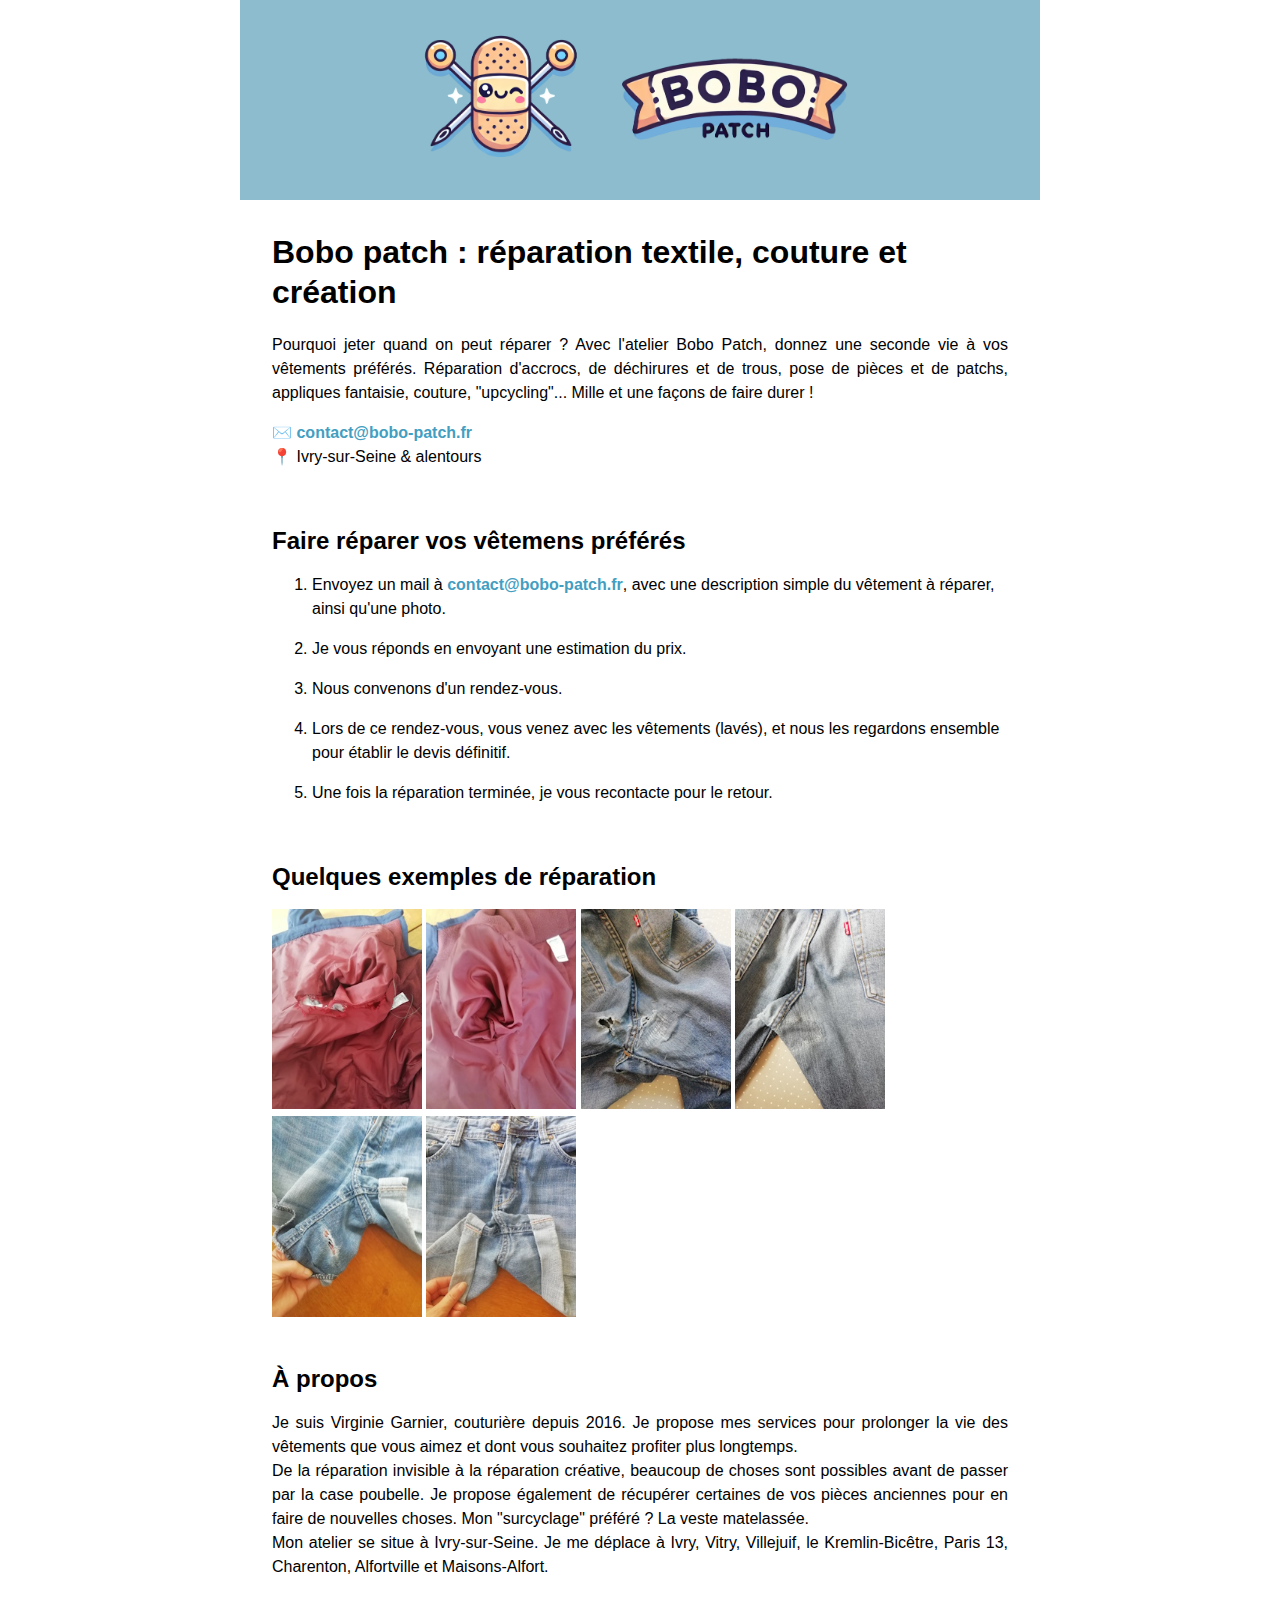
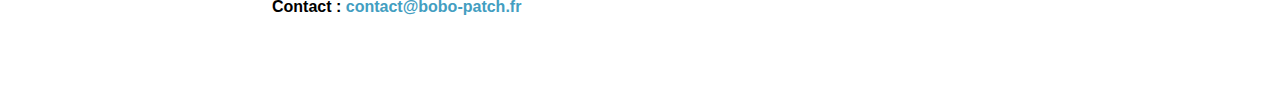
<file: docs/index.html>
<!DOCTYPE html>
<html lang="fr">
    <head>
        <meta charset="utf-8"/>
        <meta name="viewport" content="width=device-width, initial-scale=1">
        <meta name="description" content="Bobo Patch, atelier de couture, réparation textile et création">
        <link rel="apple-touch-icon" sizes="180x180" href="https://bobo-patch.fr/img/favicon/apple-touch-icon.png">
        <link rel="icon" sizes="32x32" href="https://bobo-patch.fr/img/favicon/favicon-32x32.png">
        <link rel="icon" sizes="16x16" href="https://bobo-patch.fr/img/favicon/favicon-16x16.png">
        <link rel="manifest" href="/site.webmanifest">
        <link rel="mask-icon" href="/img/favicon/safari-pinned-tab.svg" color="#5bbad5">

        <title>Bobo Patch - Réparation textile, couture et création</title>

        <script type="module">
            import PhotoSwipeLightbox from './photoswipe-lightbox.esm.min.js';
            import PhotoSwipe from './photoswipe.esm.min.js';
            document.addEventListener("DOMContentLoaded", () => {

            const lightbox = new PhotoSwipeLightbox({
            gallery: '#gallery--no-dynamic-import',
            children: 'a',
            pswpModule: PhotoSwipe
            });

            lightbox.init();
            });
        </script>
        <link href="photoswipe.css" rel="stylesheet"/>

        <style>
            body {
                margin: 0;
                line-height: 1.5rem;
                font-family: "Helvetica Neue", Helvetica, Arial, sans-serif;
            }

            h1 {
                line-height: 1.25em;
            }

            #container {
                max-width: 800px;
                margin: auto;
            }

            #banner {
                background-color: #8dbcce;
                height: 200px;
                display: flex;
                flex-flow: row;
                justify-content: flex-start;
                align-items: center;
            }

            a {
                color: #439ec1;
                cursor: pointer;
                font-weight: bold;
                text-decoration: none;

                &:hover {
                    color: #22bbf5;
                }
            }

            #logo {
                margin: auto;
                height: 200px;
                width: 478px;
                background-image: url("img/bobo-patch-banner.png");
                background-size: contain;

                @media(max-width: 478px) {
                    width: 200px;
                    background-image: url("img/bobo-patch-clean.png");
                }
            }


            #content {
                margin-top: 2rem;
                margin-bottom: 2rem;
                padding: 0 2rem;

            }

            ol > li + li {
                margin-top: 1rem;
            }

            .thumbnail {
                width: 150px;
            }

            .pswp-a {
                text-decoration: none;
            }

            .justify {
                text-align: justify;
            }
        </style>
    </head>
    <body>
        <div id="container">
            <div id="banner" aria-hidden=true>
                <div id="logo"></div>
            </div>
            <div id="content">
                <h1>Bobo patch : réparation textile, couture et création</h1>
                <p class="justify">
                    Pourquoi jeter quand on peut réparer ? Avec l'atelier Bobo Patch, donnez une seconde vie
                    à vos vêtements préférés. Réparation d'accrocs, de déchirures et de trous, pose de pièces
                    et de patchs, appliques fantaisie, couture, "upcycling"... Mille et une façons de faire
                    durer !
                </p>
                <p>
                    ✉️ <a href="mailto:contact@bobo-patch.fr">contact@bobo-patch.fr</a>
                    <br>
                    📍 Ivry-sur-Seine & alentours
                </p>
                <br>
                <h2>Faire réparer vos vêtemens préférés</h2>
                <ol>
                    <li>Envoyez un mail à <a href="mailto:contact@bobo-patch.fr">contact@bobo-patch.fr</a>, avec une description simple
                        du vêtement à réparer, ainsi qu'une photo.</li>
                    <li>Je vous réponds en envoyant une estimation du prix.</li>
                    <li>Nous convenons d'un rendez-vous.</li>
                    <li>Lors de ce rendez-vous, vous venez avec les vêtements (lavés),
                        et nous les regardons ensemble pour établir le devis définitif.</li>
                    <li>Une fois la réparation terminée, je vous recontacte pour le retour.</li>
                </ol>
                <br>
                <h2>Quelques exemples de réparation</h2>
                <div class="pswp-gallery pswp-gallery--single-column" id="gallery--no-dynamic-import">
                    <a href="img/1_doublure_dechirure.jpg"
                       data-pswp-height="1024"
                       data-pswp-width="768"
                       class="pswp-a"
                       target="_blank">
                        <img src="img/1_doublure_dechirure_small.jpg" alt="image de doublure de manteau déchirée" class="thumbnail"/>
                    </a>
                    <a href="img/2_doublure_reparee.jpg"
                       data-pswp-height="1024"
                       data-pswp-width="768"
                       data-cropped="true"
                       class="pswp-a"
                       target="_blank">
                        <img src="img/2_doublure_reparee_small.jpg" alt="image de doublure de manteau réparée" class="thumbnail"/>
                    </a>
                    <a href="img/3_jean_trou.jpg"
                       data-pswp-height="1024"
                       data-pswp-width="768"
                       class="pswp-a"
                       target="_blank">
                        <img src="img/3_jean_trou_small.jpg" alt="image de jean troué à l'entrejambe" class="thumbnail"/>
                    </a>
                    <a href="img/4_jean_repare.jpg"
                       data-pswp-height="1024"
                       data-pswp-width="768"
                       class="pswp-a"
                       target="_blank">
                        <img src="img/4_jean_repare_small.jpg" alt="image de jean avec réparation à l'entrejambe" class="thumbnail"/>
                    </a>
                    <a href="img/5_short_trou.jpg"
                       data-pswp-height="1024"
                       data-pswp-width="768"
                       class="pswp-a"
                       target="_blank">
                        <img src="img/5_short_trou_small.jpg" alt="image de short troué au niveau de l'ourlet" class="thumbnail"/>
                    </a>
                    <a href="img/6_short_repare.jpg"
                       data-pswp-height="1024"
                       data-pswp-width="768"
                       class="pswp-a"
                       target="_blank">
                        <img src="img/6_short_repare_small.jpg" alt="image de short avec réparation invisible de l'ourlet" class="thumbnail"/>
                    </a>
                </div>
                <br>
                <h2>À propos</h2>
                <p class="justify">
                    Je suis Virginie Garnier, couturière depuis 2016. Je propose mes services pour
                    prolonger la vie des vêtements que vous aimez et dont vous souhaitez profiter plus
                    longtemps.<br>
                    De la réparation invisible à la réparation créative, beaucoup de choses sont
                    possibles avant de passer par la case poubelle. Je propose également de récupérer
                    certaines de vos pièces anciennes pour en faire de nouvelles choses. Mon
                    "surcyclage" préféré ? La veste matelassée.<br>
                    Mon atelier se situe à Ivry-sur-Seine. Je me déplace à Ivry, Vitry, Villejuif,
                    le Kremlin-Bicêtre, Paris 13, Charenton, Alfortville et Maisons-Alfort.
                </p>
                <p>
                    <strong>Contact :</strong>
                    <a href="mailto:contact@bobo-patch.fr">contact@bobo-patch.fr</a>
                </p>
                <br>

            </div>
        </div>
    </body>
</html>
</file>
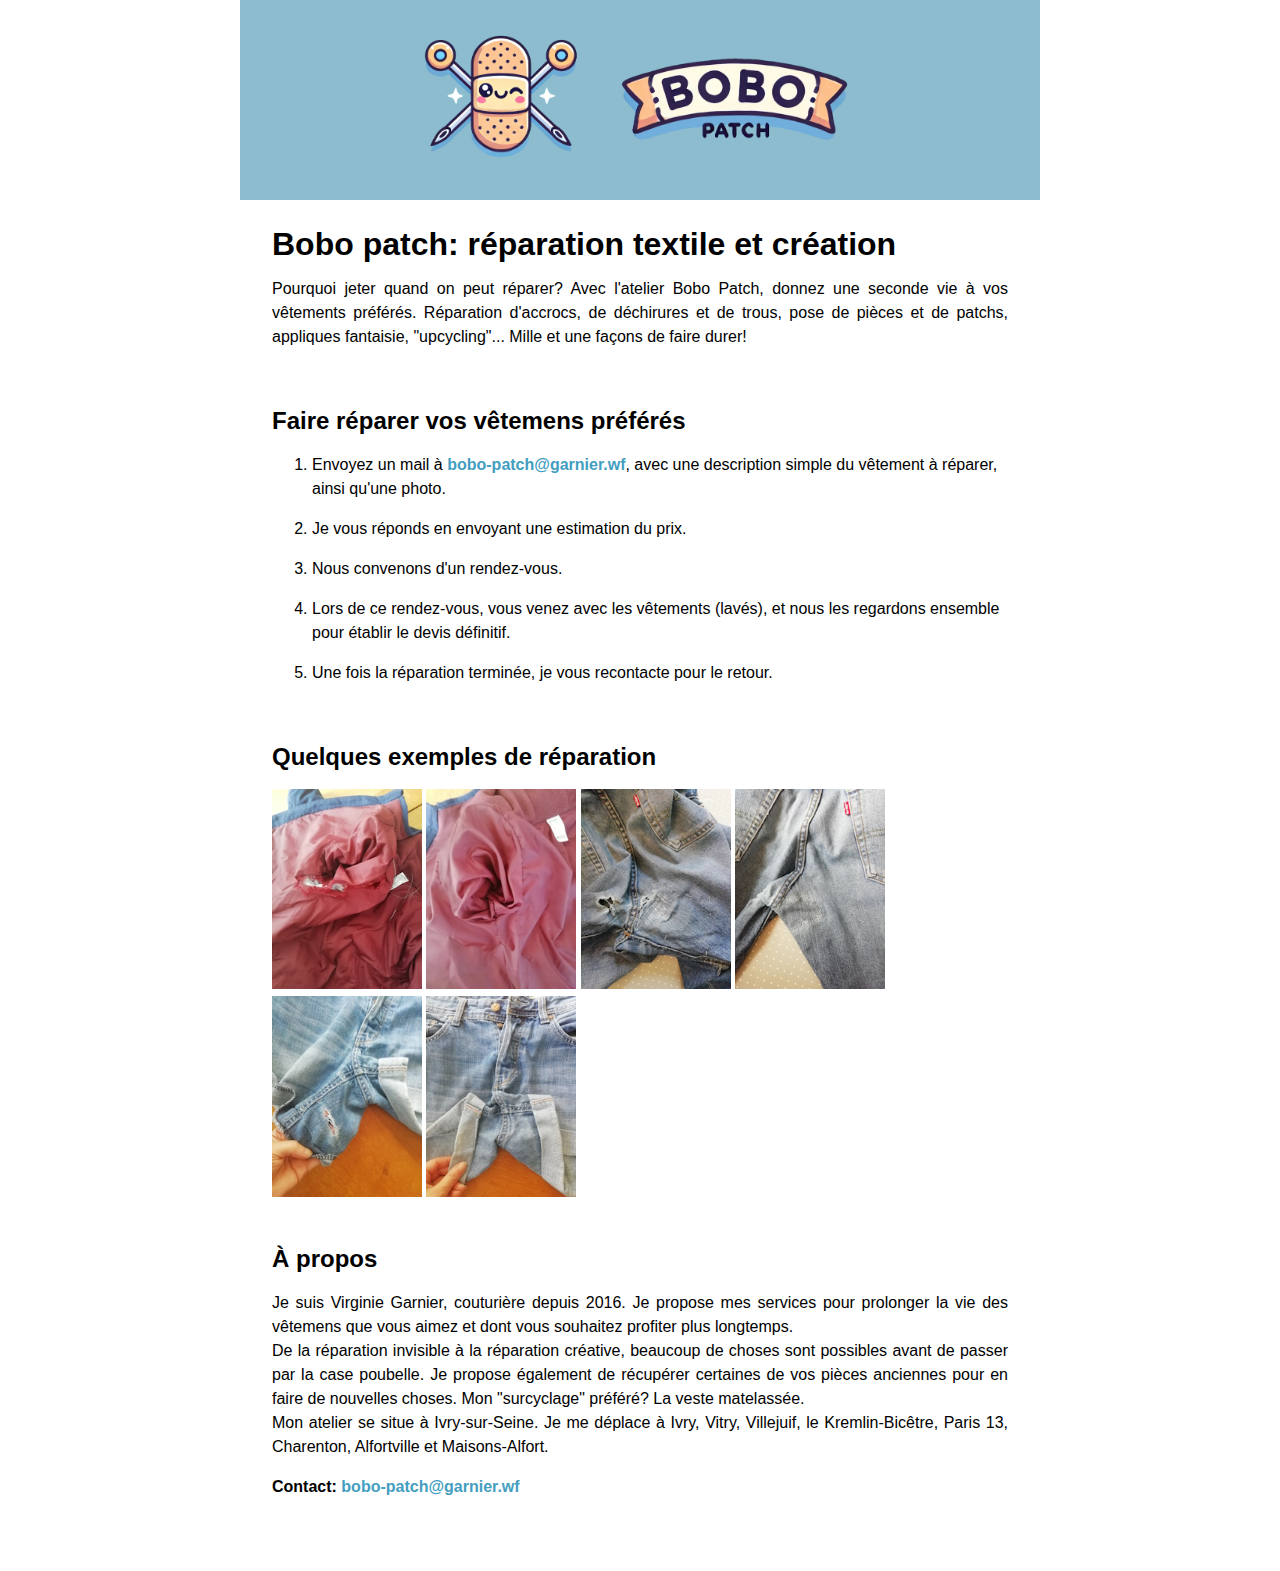
<file: site/index.html>
<!DOCTYPE html>
<html lang="fr">
    <head>
        <meta charset="utf-8"/>
        <meta name="viewport" content="width=device-width, initial-scale=1">
        <meta name="description" content="Bobo Patch, atelier de réparation textile et création">

        <title>Bobo Patch - Réparation textile et création</title>

        <script type="module">
            import PhotoSwipeLightbox from './photoswipe-lightbox.esm.min.js';
            import PhotoSwipe from './photoswipe.esm.min.js';
            document.addEventListener("DOMContentLoaded", () => {

            const lightbox = new PhotoSwipeLightbox({
            gallery: '#gallery--no-dynamic-import',
            children: 'a',
            pswpModule: PhotoSwipe
            });

            lightbox.init();
            });
        </script>
        <link href="photoswipe.css" rel="stylesheet"/>

        <style>
            body {
                margin: 0;
                line-height: 1.5rem;
                font-family: "Helvetica Neue", Helvetica, Arial, sans-serif;
            }

            #container {
                max-width: 800px;
                margin: auto;
            }

            #banner {
                background-color: #8dbcce;
                height: 200px;
                display: flex;
                flex-flow: row;
                justify-content: flex-start;
                align-items: center;
            }

            a {
                color: #439ec1;
                cursor: pointer;
                font-weight: bold;
                text-decoration: none;

                &:hover {
                    color: #22bbf5;
                }
            }

            #logo {
                margin: auto;
                height: 200px;
                width: 478px;
                background-image: url("img/bobo-patch-banner.png");
                background-size: contain;

                @media(max-width: 478px) {
                    width: 200px;
                    background-image: url("img/bobo-patch-clean.png");
                }
            }


            #content {
                margin-top: 2rem;
                margin-bottom: 2rem;
                padding: 0 2rem;

            }

            ol > li + li {
                margin-top: 1rem;
            }

            .thumbnail {
                width: 150px;
            }

            .pswp-a {
                text-decoration: none;
            }

            .justify {
                text-align: justify;
            }
        </style>
    </head>
    <body>
        <div id="container">
            <div id="banner" aria-hidden=true>
                <div id="logo"></div>
            </div>
            <div id="content">
                <h1>Bobo patch: réparation textile et création</h1>
                <p class="justify">
                    Pourquoi jeter quand on peut réparer? Avec l'atelier Bobo Patch, donnez une seconde vie
                    à vos vêtements préférés. Réparation d'accrocs, de déchirures et de trous, pose de pièces
                    et de patchs, appliques fantaisie, "upcycling"... Mille et une façons de faire durer!
                </p>
                <br>
                <h2>Faire réparer vos vêtemens préférés</h2>
                <ol>
                    <li>Envoyez un mail à <a href="mailto:bobo-patch@garnier.wf">bobo-patch@garnier.wf</a>, avec une description simple
                        du vêtement à réparer, ainsi qu'une photo.</li>
                    <li>Je vous réponds en envoyant une estimation du prix.</li>
                    <li>Nous convenons d'un rendez-vous.</li>
                    <li>Lors de ce rendez-vous, vous venez avec les vêtements (lavés),
                        et nous les regardons ensemble pour établir le devis définitif.</li>
                    <li>Une fois la réparation terminée, je vous recontacte pour le retour.</li>
                </ol>
                <br>
                <h2>Quelques exemples de réparation</h2>
                <div class="pswp-gallery pswp-gallery--single-column" id="gallery--no-dynamic-import">
                    <a href="img/1_doublure_dechirure.jpg"
                       data-pswp-height="1024"
                       data-pswp-width="768"
                       class="pswp-a"
                       target="_blank">
                        <img src="img/1_doublure_dechirure_small.jpg" alt="image de doublure de manteau déchirée" class="thumbnail"/>
                    </a>
                    <a href="img/2_doublure_reparee.jpg"
                       data-pswp-height="1024"
                       data-pswp-width="768"
                       data-cropped="true"
                       class="pswp-a"
                       target="_blank">
                        <img src="img/2_doublure_reparee_small.jpg" alt="image de doublure de manteau réparée" class="thumbnail"/>
                    </a>
                    <a href="img/3_jean_trou.jpg"
                       data-pswp-height="1024"
                       data-pswp-width="768"
                       class="pswp-a"
                       target="_blank">
                        <img src="img/3_jean_trou_small.jpg" alt="image de jean troué à l'entrejambe" class="thumbnail"/>
                    </a>
                    <a href="img/4_jean_repare.jpg"
                       data-pswp-height="1024"
                       data-pswp-width="768"
                       class="pswp-a"
                       target="_blank">
                        <img src="img/4_jean_repare_small.jpg" alt="image de jean avec réparation à l'entrejambe" class="thumbnail"/>
                    </a>
                    <a href="img/5_short_trou.jpg"
                       data-pswp-height="1024"
                       data-pswp-width="768"
                       class="pswp-a"
                       target="_blank">
                        <img src="img/5_short_trou_small.jpg" alt="image de short troué au niveau de l'ourlet" class="thumbnail"/>
                    </a>
                    <a href="img/6_short_repare.jpg"
                       data-pswp-height="1024"
                       data-pswp-width="768"
                       class="pswp-a"
                       target="_blank">
                        <img src="img/6_short_repare_small.jpg" alt="image de short avec réparation invisible de l'ourlet" class="thumbnail"/>
                    </a>
                </div>
                <br>
                <h2>À propos</h2>
                <p class="justify">
                    Je suis Virginie Garnier, couturière depuis 2016. Je propose mes services pour
                    prolonger la vie des vêtemens que vous aimez et dont vous souhaitez profiter plus
                    longtemps.<br>
                    De la réparation invisible à la réparation créative, beaucoup de choses sont
                    possibles avant de passer par la case poubelle. Je propose également de récupérer
                    certaines de vos pièces anciennes pour en faire de nouvelles choses. Mon
                    "surcyclage" préféré? La veste matelassée.<br>
                    Mon atelier se situe à Ivry-sur-Seine. Je me déplace à Ivry, Vitry, Villejuif,
                    le Kremlin-Bicêtre, Paris 13, Charenton, Alfortville et Maisons-Alfort.
                </p>
                <p>
                    <strong>Contact:</strong>
                    <a href="mailto:bobo-patch@garnier.wf">bobo-patch@garnier.wf</a>
                </p>
                <br>

            </div>
        </div>
    </body>
</html>
</file>
<file: docs/photoswipe.css>
/*! PhotoSwipe main CSS by Dmytro Semenov | photoswipe.com */
/*
The MIT License (MIT)

Copyright (c) 2014-2022 Dmitry Semenov, https://dimsemenov.com

Permission is hereby granted, free of charge, to any person obtaining a copy
of this software and associated documentation files (the "Software"), to deal
in the Software without restriction, including without limitation the rights
to use, copy, modify, merge, publish, distribute, sublicense, and/or sell
copies of the Software, and to permit persons to whom the Software is
furnished to do so, subject to the following conditions:

The above copyright notice and this permission notice shall be included in
all copies or substantial portions of the Software.

THE SOFTWARE IS PROVIDED "AS IS", WITHOUT WARRANTY OF ANY KIND, EXPRESS OR
IMPLIED, INCLUDING BUT NOT LIMITED TO THE WARRANTIES OF MERCHANTABILITY,
FITNESS FOR A PARTICULAR PURPOSE AND NONINFRINGEMENT. IN NO EVENT SHALL THE
AUTHORS OR COPYRIGHT HOLDERS BE LIABLE FOR ANY CLAIM, DAMAGES OR OTHER
LIABILITY, WHETHER IN AN ACTION OF CONTRACT, TORT OR OTHERWISE, ARISING FROM,
OUT OF OR IN CONNECTION WITH THE SOFTWARE OR THE USE OR OTHER DEALINGS IN
THE SOFTWARE.
*/

.pswp {
    --pswp-bg: #000;
    --pswp-placeholder-bg: #222;


    --pswp-root-z-index: 100000;

    --pswp-preloader-color: rgba(79, 79, 79, 0.4);
    --pswp-preloader-color-secondary: rgba(255, 255, 255, 0.9);

    /* defined via js:
    --pswp-transition-duration: 333ms; */

    --pswp-icon-color: #fff;
    --pswp-icon-color-secondary: #4f4f4f;
    --pswp-icon-stroke-color: #4f4f4f;
    --pswp-icon-stroke-width: 2px;

    --pswp-error-text-color: var(--pswp-icon-color);
}


/*
    Styles for basic PhotoSwipe (pswp) functionality (sliding area, open/close transitions)
*/

.pswp {
    position: fixed;
    top: 0;
    left: 0;
    width: 100%;
    height: 100%;
    z-index: var(--pswp-root-z-index);
    display: none;
    touch-action: none;
    outline: 0;
    opacity: 0.003;
    contain: layout style size;
    -webkit-tap-highlight-color: rgba(0, 0, 0, 0);
}

/* Prevents focus outline on the root element,
  (it may be focused initially) */
.pswp:focus {
    outline: 0;
}

.pswp * {
    box-sizing: border-box;
}

.pswp img {
    max-width: none;
}

.pswp--open {
    display: block;
}

.pswp,
.pswp__bg {
    transform: translateZ(0);
    will-change: opacity;
}

.pswp__bg {
    opacity: 0.005;
    background: var(--pswp-bg);
}

.pswp,
.pswp__scroll-wrap {
    overflow: hidden;
}

.pswp__scroll-wrap,
.pswp__bg,
.pswp__container,
.pswp__item,
.pswp__content,
.pswp__img,
.pswp__zoom-wrap {
    position: absolute;
    top: 0;
    left: 0;
    width: 100%;
    height: 100%;
}

.pswp__img,
.pswp__zoom-wrap {
    width: auto;
    height: auto;
}

.pswp--click-to-zoom.pswp--zoom-allowed .pswp__img {
    cursor: -webkit-zoom-in;
    cursor: -moz-zoom-in;
    cursor: zoom-in;
}

.pswp--click-to-zoom.pswp--zoomed-in .pswp__img {
    cursor: move;
    cursor: -webkit-grab;
    cursor: -moz-grab;
    cursor: grab;
}

.pswp--click-to-zoom.pswp--zoomed-in .pswp__img:active {
    cursor: -webkit-grabbing;
    cursor: -moz-grabbing;
    cursor: grabbing;
}

/* :active to override grabbing cursor */
.pswp--no-mouse-drag.pswp--zoomed-in .pswp__img,
.pswp--no-mouse-drag.pswp--zoomed-in .pswp__img:active,
.pswp__img {
    cursor: -webkit-zoom-out;
    cursor: -moz-zoom-out;
    cursor: zoom-out;
}


/* Prevent selection and tap highlights */
.pswp__container,
.pswp__img,
.pswp__button,
.pswp__counter {
    -webkit-user-select: none;
    -moz-user-select: none;
    -ms-user-select: none;
    user-select: none;
}

.pswp__item {
    /* z-index for fade transition */
    z-index: 1;
    overflow: hidden;
}

.pswp__hidden {
    display: none !important;
}

/* Allow to click through pswp__content element, but not its children */
.pswp__content {
    pointer-events: none;
}
.pswp__content > * {
    pointer-events: auto;
}


/*

  PhotoSwipe UI

*/

/*
    Error message appears when image is not loaded
    (JS option errorMsg controls markup)
*/
.pswp__error-msg-container {
    display: grid;
}
.pswp__error-msg {
    margin: auto;
    font-size: 1em;
    line-height: 1;
    color: var(--pswp-error-text-color);
}

/*
class pswp__hide-on-close is applied to elements that
should hide (for example fade out) when PhotoSwipe is closed
and show (for example fade in) when PhotoSwipe is opened
 */
.pswp .pswp__hide-on-close {
    opacity: 0.005;
    will-change: opacity;
    transition: opacity var(--pswp-transition-duration) cubic-bezier(0.4, 0, 0.22, 1);
    z-index: 10; /* always overlap slide content */
    pointer-events: none; /* hidden elements should not be clickable */
}

/* class pswp--ui-visible is added when opening or closing transition starts */
.pswp--ui-visible .pswp__hide-on-close {
    opacity: 1;
    pointer-events: auto;
}

/* <button> styles, including css reset */
.pswp__button {
    position: relative;
    display: block;
    width: 50px;
    height: 60px;
    padding: 0;
    margin: 0;
    overflow: hidden;
    cursor: pointer;
    background: none;
    border: 0;
    box-shadow: none;
    opacity: 0.85;
    -webkit-appearance: none;
    -webkit-touch-callout: none;
}

.pswp__button:hover,
.pswp__button:active,
.pswp__button:focus {
    transition: none;
    padding: 0;
    background: none;
    border: 0;
    box-shadow: none;
    opacity: 1;
}

.pswp__button:disabled {
    opacity: 0.3;
    cursor: auto;
}

.pswp__icn {
    fill: var(--pswp-icon-color);
    color: var(--pswp-icon-color-secondary);
}

.pswp__icn {
    position: absolute;
    top: 14px;
    left: 9px;
    width: 32px;
    height: 32px;
    overflow: hidden;
    pointer-events: none;
}

.pswp__icn-shadow {
    stroke: var(--pswp-icon-stroke-color);
    stroke-width: var(--pswp-icon-stroke-width);
    fill: none;
}

.pswp__icn:focus {
    outline: 0;
}

/*
    div element that matches size of large image,
    large image loads on top of it,
    used when msrc is not provided
*/
div.pswp__img--placeholder,
.pswp__img--with-bg {
    background: var(--pswp-placeholder-bg);
}

.pswp__top-bar {
    position: absolute;
    left: 0;
    top: 0;
    width: 100%;
    height: 60px;
    display: flex;
    flex-direction: row;
    justify-content: flex-end;
    z-index: 10;

    /* allow events to pass through top bar itself */
    pointer-events: none !important;
}
.pswp__top-bar > * {
    pointer-events: auto;
    /* this makes transition significantly more smooth,
       even though inner elements are not animated */
    will-change: opacity;
}


/*

  Close button

*/
.pswp__button--close {
    margin-right: 6px;
}


/*

  Arrow buttons

*/
.pswp__button--arrow {
    position: absolute;
    top: 0;
    width: 75px;
    height: 100px;
    top: 50%;
    margin-top: -50px;
}

.pswp__button--arrow:disabled {
    display: none;
    cursor: default;
}

.pswp__button--arrow .pswp__icn {
    top: 50%;
    margin-top: -30px;
    width: 60px;
    height: 60px;
    background: none;
    border-radius: 0;
}

.pswp--one-slide .pswp__button--arrow {
    display: none;
}

/* hide arrows on touch screens */
.pswp--touch .pswp__button--arrow {
    visibility: hidden;
}

/* show arrows only after mouse was used */
.pswp--has_mouse .pswp__button--arrow {
    visibility: visible;
}

.pswp__button--arrow--prev {
    right: auto;
    left: 0px;
}

.pswp__button--arrow--next {
    right: 0px;
}
.pswp__button--arrow--next .pswp__icn {
    left: auto;
    right: 14px;
    /* flip horizontally */
    transform: scale(-1, 1);
}

/*

  Zoom button

*/
.pswp__button--zoom {
    display: none;
}

.pswp--zoom-allowed .pswp__button--zoom {
    display: block;
}

/* "+" => "-" */
.pswp--zoomed-in .pswp__zoom-icn-bar-v {
    display: none;
}


/*

  Loading indicator

*/
.pswp__preloader {
    position: relative;
    overflow: hidden;
    width: 50px;
    height: 60px;
    margin-right: auto;
}

.pswp__preloader .pswp__icn {
    opacity: 0;
    transition: opacity 0.2s linear;
    animation: pswp-clockwise 600ms linear infinite;
}

.pswp__preloader--active .pswp__icn {
    opacity: 0.85;
}

@keyframes pswp-clockwise {
    0% {
        transform: rotate(0deg);
    }
    100% {
        transform: rotate(360deg);
    }
}


/*

  "1 of 10" counter

*/
.pswp__counter {
    height: 30px;
    margin-top: 15px;
    margin-inline-start: 20px;
    font-size: 14px;
    line-height: 30px;
    color: var(--pswp-icon-color);
    text-shadow: 1px 1px 3px var(--pswp-icon-color-secondary);
    opacity: 0.85;
}

.pswp--one-slide .pswp__counter {
    display: none;
}
</file>
<file: site/photoswipe.css>
/*! PhotoSwipe main CSS by Dmytro Semenov | photoswipe.com */
/*
The MIT License (MIT)

Copyright (c) 2014-2022 Dmitry Semenov, https://dimsemenov.com

Permission is hereby granted, free of charge, to any person obtaining a copy
of this software and associated documentation files (the "Software"), to deal
in the Software without restriction, including without limitation the rights
to use, copy, modify, merge, publish, distribute, sublicense, and/or sell
copies of the Software, and to permit persons to whom the Software is
furnished to do so, subject to the following conditions:

The above copyright notice and this permission notice shall be included in
all copies or substantial portions of the Software.

THE SOFTWARE IS PROVIDED "AS IS", WITHOUT WARRANTY OF ANY KIND, EXPRESS OR
IMPLIED, INCLUDING BUT NOT LIMITED TO THE WARRANTIES OF MERCHANTABILITY,
FITNESS FOR A PARTICULAR PURPOSE AND NONINFRINGEMENT. IN NO EVENT SHALL THE
AUTHORS OR COPYRIGHT HOLDERS BE LIABLE FOR ANY CLAIM, DAMAGES OR OTHER
LIABILITY, WHETHER IN AN ACTION OF CONTRACT, TORT OR OTHERWISE, ARISING FROM,
OUT OF OR IN CONNECTION WITH THE SOFTWARE OR THE USE OR OTHER DEALINGS IN
THE SOFTWARE.
*/

.pswp {
    --pswp-bg: #000;
    --pswp-placeholder-bg: #222;


    --pswp-root-z-index: 100000;

    --pswp-preloader-color: rgba(79, 79, 79, 0.4);
    --pswp-preloader-color-secondary: rgba(255, 255, 255, 0.9);

    /* defined via js:
    --pswp-transition-duration: 333ms; */

    --pswp-icon-color: #fff;
    --pswp-icon-color-secondary: #4f4f4f;
    --pswp-icon-stroke-color: #4f4f4f;
    --pswp-icon-stroke-width: 2px;

    --pswp-error-text-color: var(--pswp-icon-color);
}


/*
    Styles for basic PhotoSwipe (pswp) functionality (sliding area, open/close transitions)
*/

.pswp {
    position: fixed;
    top: 0;
    left: 0;
    width: 100%;
    height: 100%;
    z-index: var(--pswp-root-z-index);
    display: none;
    touch-action: none;
    outline: 0;
    opacity: 0.003;
    contain: layout style size;
    -webkit-tap-highlight-color: rgba(0, 0, 0, 0);
}

/* Prevents focus outline on the root element,
  (it may be focused initially) */
.pswp:focus {
    outline: 0;
}

.pswp * {
    box-sizing: border-box;
}

.pswp img {
    max-width: none;
}

.pswp--open {
    display: block;
}

.pswp,
.pswp__bg {
    transform: translateZ(0);
    will-change: opacity;
}

.pswp__bg {
    opacity: 0.005;
    background: var(--pswp-bg);
}

.pswp,
.pswp__scroll-wrap {
    overflow: hidden;
}

.pswp__scroll-wrap,
.pswp__bg,
.pswp__container,
.pswp__item,
.pswp__content,
.pswp__img,
.pswp__zoom-wrap {
    position: absolute;
    top: 0;
    left: 0;
    width: 100%;
    height: 100%;
}

.pswp__img,
.pswp__zoom-wrap {
    width: auto;
    height: auto;
}

.pswp--click-to-zoom.pswp--zoom-allowed .pswp__img {
    cursor: -webkit-zoom-in;
    cursor: -moz-zoom-in;
    cursor: zoom-in;
}

.pswp--click-to-zoom.pswp--zoomed-in .pswp__img {
    cursor: move;
    cursor: -webkit-grab;
    cursor: -moz-grab;
    cursor: grab;
}

.pswp--click-to-zoom.pswp--zoomed-in .pswp__img:active {
    cursor: -webkit-grabbing;
    cursor: -moz-grabbing;
    cursor: grabbing;
}

/* :active to override grabbing cursor */
.pswp--no-mouse-drag.pswp--zoomed-in .pswp__img,
.pswp--no-mouse-drag.pswp--zoomed-in .pswp__img:active,
.pswp__img {
    cursor: -webkit-zoom-out;
    cursor: -moz-zoom-out;
    cursor: zoom-out;
}


/* Prevent selection and tap highlights */
.pswp__container,
.pswp__img,
.pswp__button,
.pswp__counter {
    -webkit-user-select: none;
    -moz-user-select: none;
    -ms-user-select: none;
    user-select: none;
}

.pswp__item {
    /* z-index for fade transition */
    z-index: 1;
    overflow: hidden;
}

.pswp__hidden {
    display: none !important;
}

/* Allow to click through pswp__content element, but not its children */
.pswp__content {
    pointer-events: none;
}
.pswp__content > * {
    pointer-events: auto;
}


/*

  PhotoSwipe UI

*/

/*
    Error message appears when image is not loaded
    (JS option errorMsg controls markup)
*/
.pswp__error-msg-container {
    display: grid;
}
.pswp__error-msg {
    margin: auto;
    font-size: 1em;
    line-height: 1;
    color: var(--pswp-error-text-color);
}

/*
class pswp__hide-on-close is applied to elements that
should hide (for example fade out) when PhotoSwipe is closed
and show (for example fade in) when PhotoSwipe is opened
 */
.pswp .pswp__hide-on-close {
    opacity: 0.005;
    will-change: opacity;
    transition: opacity var(--pswp-transition-duration) cubic-bezier(0.4, 0, 0.22, 1);
    z-index: 10; /* always overlap slide content */
    pointer-events: none; /* hidden elements should not be clickable */
}

/* class pswp--ui-visible is added when opening or closing transition starts */
.pswp--ui-visible .pswp__hide-on-close {
    opacity: 1;
    pointer-events: auto;
}

/* <button> styles, including css reset */
.pswp__button {
    position: relative;
    display: block;
    width: 50px;
    height: 60px;
    padding: 0;
    margin: 0;
    overflow: hidden;
    cursor: pointer;
    background: none;
    border: 0;
    box-shadow: none;
    opacity: 0.85;
    -webkit-appearance: none;
    -webkit-touch-callout: none;
}

.pswp__button:hover,
.pswp__button:active,
.pswp__button:focus {
    transition: none;
    padding: 0;
    background: none;
    border: 0;
    box-shadow: none;
    opacity: 1;
}

.pswp__button:disabled {
    opacity: 0.3;
    cursor: auto;
}

.pswp__icn {
    fill: var(--pswp-icon-color);
    color: var(--pswp-icon-color-secondary);
}

.pswp__icn {
    position: absolute;
    top: 14px;
    left: 9px;
    width: 32px;
    height: 32px;
    overflow: hidden;
    pointer-events: none;
}

.pswp__icn-shadow {
    stroke: var(--pswp-icon-stroke-color);
    stroke-width: var(--pswp-icon-stroke-width);
    fill: none;
}

.pswp__icn:focus {
    outline: 0;
}

/*
    div element that matches size of large image,
    large image loads on top of it,
    used when msrc is not provided
*/
div.pswp__img--placeholder,
.pswp__img--with-bg {
    background: var(--pswp-placeholder-bg);
}

.pswp__top-bar {
    position: absolute;
    left: 0;
    top: 0;
    width: 100%;
    height: 60px;
    display: flex;
    flex-direction: row;
    justify-content: flex-end;
    z-index: 10;

    /* allow events to pass through top bar itself */
    pointer-events: none !important;
}
.pswp__top-bar > * {
    pointer-events: auto;
    /* this makes transition significantly more smooth,
       even though inner elements are not animated */
    will-change: opacity;
}


/*

  Close button

*/
.pswp__button--close {
    margin-right: 6px;
}


/*

  Arrow buttons

*/
.pswp__button--arrow {
    position: absolute;
    top: 0;
    width: 75px;
    height: 100px;
    top: 50%;
    margin-top: -50px;
}

.pswp__button--arrow:disabled {
    display: none;
    cursor: default;
}

.pswp__button--arrow .pswp__icn {
    top: 50%;
    margin-top: -30px;
    width: 60px;
    height: 60px;
    background: none;
    border-radius: 0;
}

.pswp--one-slide .pswp__button--arrow {
    display: none;
}

/* hide arrows on touch screens */
.pswp--touch .pswp__button--arrow {
    visibility: hidden;
}

/* show arrows only after mouse was used */
.pswp--has_mouse .pswp__button--arrow {
    visibility: visible;
}

.pswp__button--arrow--prev {
    right: auto;
    left: 0px;
}

.pswp__button--arrow--next {
    right: 0px;
}
.pswp__button--arrow--next .pswp__icn {
    left: auto;
    right: 14px;
    /* flip horizontally */
    transform: scale(-1, 1);
}

/*

  Zoom button

*/
.pswp__button--zoom {
    display: none;
}

.pswp--zoom-allowed .pswp__button--zoom {
    display: block;
}

/* "+" => "-" */
.pswp--zoomed-in .pswp__zoom-icn-bar-v {
    display: none;
}


/*

  Loading indicator

*/
.pswp__preloader {
    position: relative;
    overflow: hidden;
    width: 50px;
    height: 60px;
    margin-right: auto;
}

.pswp__preloader .pswp__icn {
    opacity: 0;
    transition: opacity 0.2s linear;
    animation: pswp-clockwise 600ms linear infinite;
}

.pswp__preloader--active .pswp__icn {
    opacity: 0.85;
}

@keyframes pswp-clockwise {
    0% {
        transform: rotate(0deg);
    }
    100% {
        transform: rotate(360deg);
    }
}


/*

  "1 of 10" counter

*/
.pswp__counter {
    height: 30px;
    margin-top: 15px;
    margin-inline-start: 20px;
    font-size: 14px;
    line-height: 30px;
    color: var(--pswp-icon-color);
    text-shadow: 1px 1px 3px var(--pswp-icon-color-secondary);
    opacity: 0.85;
}

.pswp--one-slide .pswp__counter {
    display: none;
}
</file>
